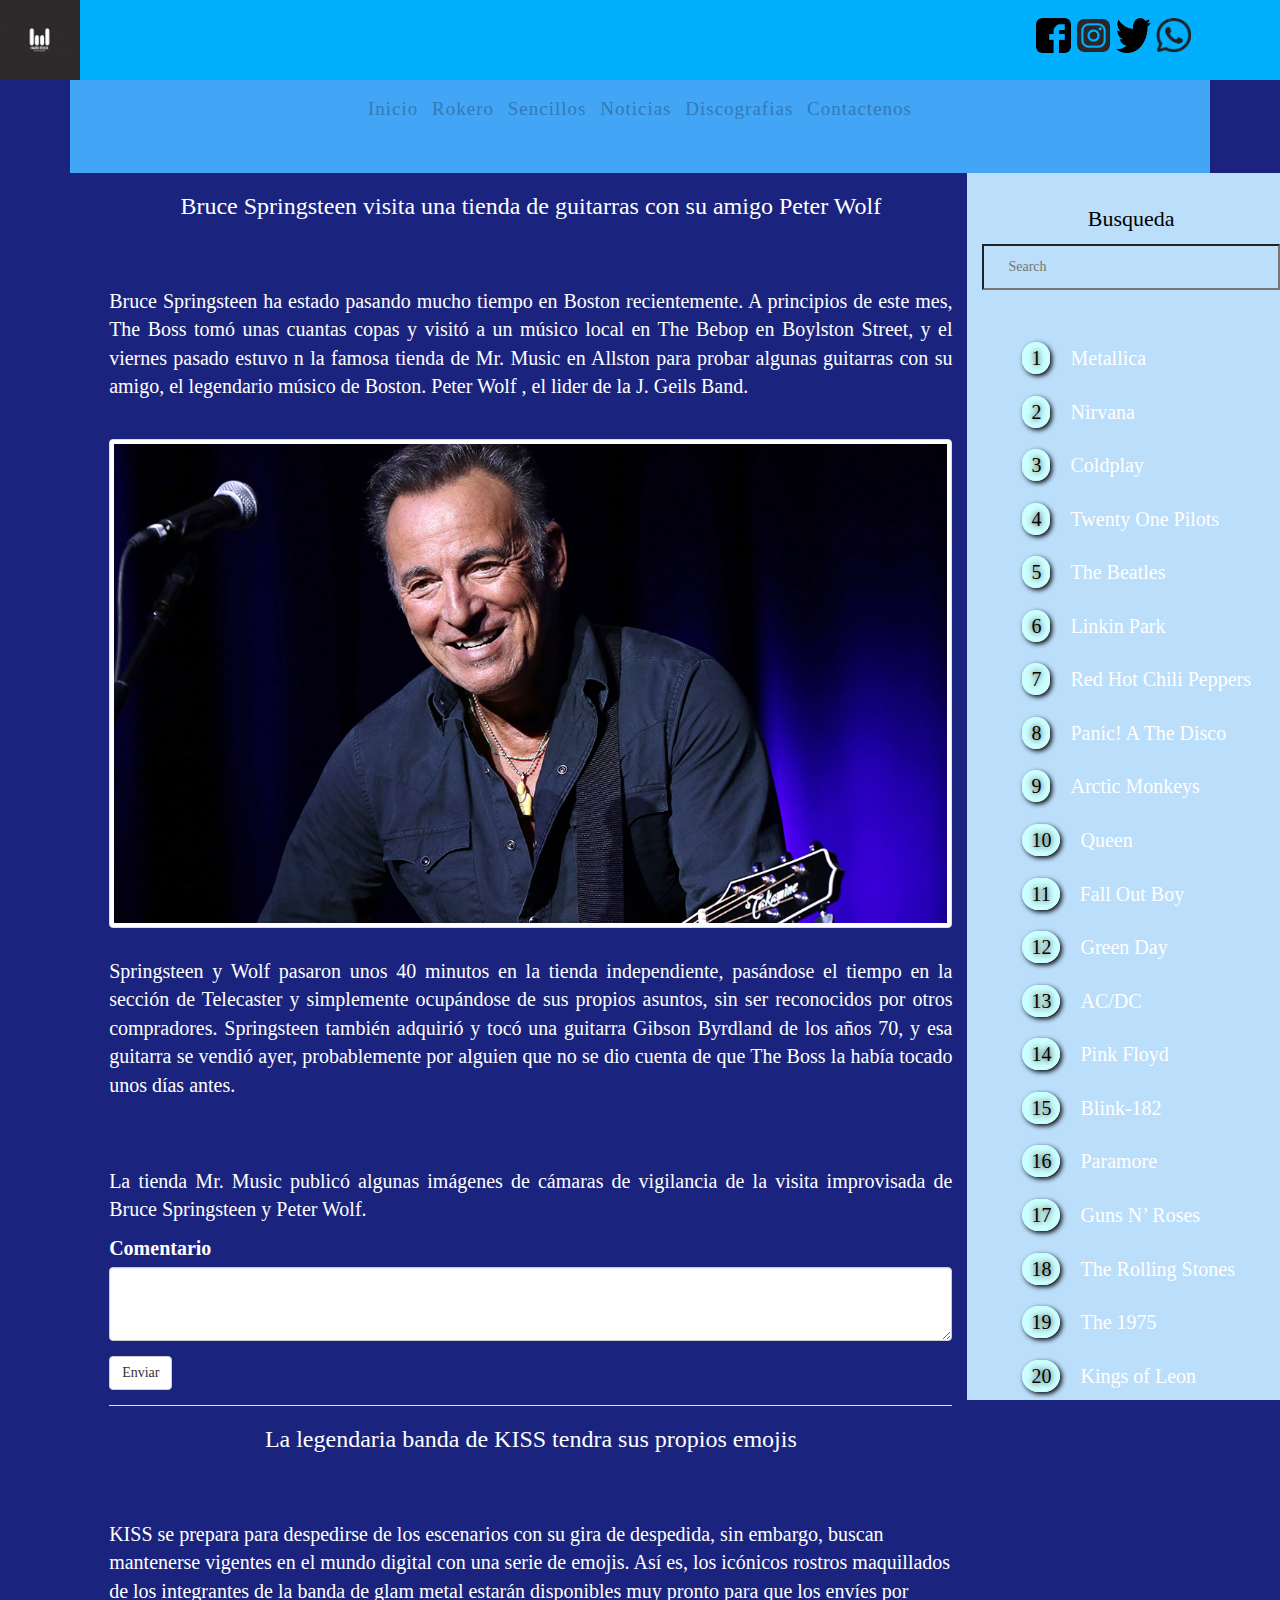
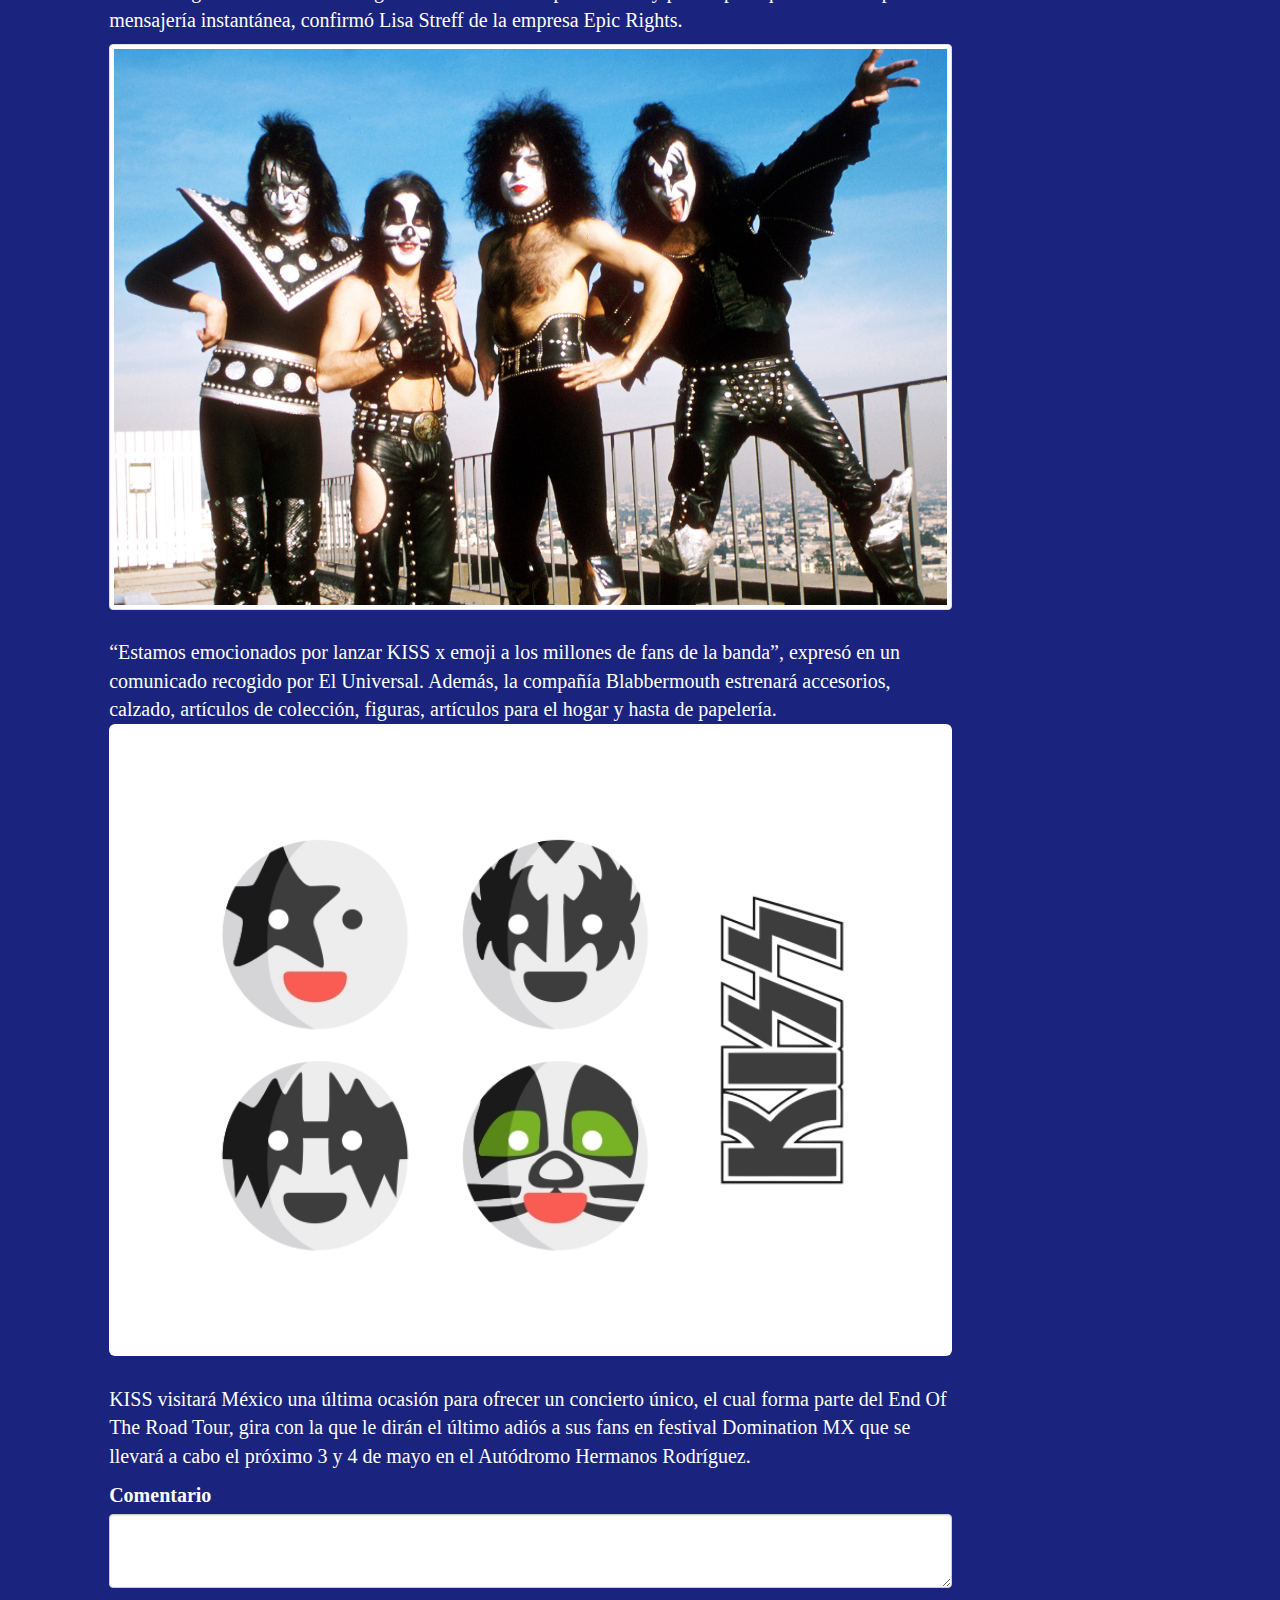
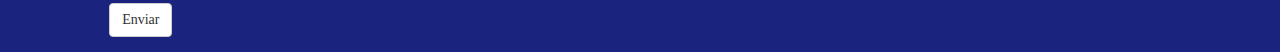
<file: Blog_Musica/index.html>
<!DOCTYPE html>
<html>
    <head>
      <meta charset="utf-8">
      <meta name="viewport" content="width=device-width,user-scalable=no">
      <meta name='mobile-web-app-capable' content='yes'>
      <meta name="keywords" content="blog, muisica, rock, noticias-rock, grupos, bandas, lanzamientos, canciones, artistas">
      <link rel="stylesheet" href="css/bootstrap.min.css">
      <link rel="stylesheet" href="css/estilos.css">
      <script src='js/bootstrap.min.js'></script>
      <title>Blog HR Music</title>
    </head>
    <body>
      <section>
        <div class="row logo-redes">
          <div class="col-lg-3 col-md-3 col-sm-3 col-xs-4">
            <img src="img/logohr.jpg" class="logo mg-thumbnail">
          </div>
          <div class="col-lg-5 col-md-9 col-sm-9 col-xs-8"></div>
          <div class="col-lg-4 col-md-12 col-sm-12 col-xs-12">
            <div class='redes-sociales'>
              <img class='img-rounded img-social' src='img/face.png'/>
              <img class='img-rounded img-social' src='img/instagram.png'/>
              <img class='img-rounded img-social' src='img/twitter.png'/>
              <img class='img-rounded img-social' src='img/wp.png'/>
            </div>
          </div>
        </div>
        <div class="container">
          <div class="col-lg-12 col-md-12 col-sm-12 col-xs-12" style="background-color: #42a5f5">
            <div id="menu">
              <nav>
                  <a href="index">Inicio</a>
                  <a href="rock">Rokero</a>
                  <a href="sencillos">Sencillos</a>
                  <a href="noticias">Noticias</a>
                  <a href="discografias">Discografias</a>
                  <a href="contac">Contactenos</a>
              </nav>
          </div>
        </div>
      </div>
        <div class="row">
          <div class="col-lg-8 col-md-8 col-md-offset-1 col-sm-10 col-sm-offset-1 col-xs-10 col-xs-offset-1">
            <div>
              <h3>Bruce Springsteen visita una tienda de guitarras con su amigo Peter Wolf</h3>
            </br>
            </br>
              <p class="texto">
                Bruce Springsteen ha estado pasando mucho tiempo en Boston recientemente. A principios de este mes, The Boss tomó unas cuantas copas y visitó a un músico local en The Bebop en Boylston Street, y el viernes pasado estuvo n la famosa tienda de  Mr. Music en Allston para probar algunas guitarras con su amigo, el legendario músico de Boston. Peter Wolf , el lider de la J. Geils Band.
              </p>
              </br>
              <div class="">
                <img class="img-noticias img-thumbnail" src="img/bruce.jpg">
              </div>
              </br>
              <p class="texto">
                Springsteen y Wolf pasaron unos 40 minutos en la tienda independiente, pasándose el tiempo en la sección de Telecaster y simplemente ocupándose de sus propios asuntos, sin ser reconocidos por otros compradores. Springsteen también adquirió y tocó una guitarra Gibson Byrdland de los años 70, y esa guitarra se vendió ayer, probablemente por alguien que no se dio cuenta de que The Boss la había tocado unos días antes.
              </p>
              </br>
              </br>
              <p class="texto">
                La tienda Mr. Music publicó algunas imágenes de cámaras de vigilancia de la visita improvisada de Bruce Springsteen y Peter Wolf.
              </p>
              <form role="form">
                <div class="form-group">
                  <label for="comentario">Comentario</label>
                  <textarea name="comentario" rows="3" cols="40" class="form-control"></textarea>
                </div>
                <div class="form-group">
                  <input type="button" name="boton" value="Enviar" class="btn btn-default">
                </div>
              </form>
            </div>
            <legend></legend>
            <div>
              <h3>La legendaria banda de KISS tendra sus propios emojis</h3>
            </br>
            </br>
              <p>
                KISS se prepara para despedirse de los escenarios con su gira de despedida, sin embargo, buscan mantenerse vigentes en el mundo digital con una serie de emojis. Así es, los icónicos rostros maquillados de los integrantes de la banda de glam metal estarán disponibles muy pronto para que los envíes por mensajería instantánea, confirmó Lisa Streff de la empresa Epic Rights.
              <div class="">
                <img class="img-noticias img-thumbnail" src="img/kiss.jpg">
              </div>
              </br>
                “Estamos emocionados por lanzar KISS x emoji a los millones de fans de la banda”, expresó en un comunicado recogido por El Universal. Además, la compañía Blabbermouth estrenará accesorios, calzado, artículos de colección, figuras, artículos para el hogar y hasta de papelería.
                <div class="">
                  <img class="img-noticias img-rounded" src="img/kiss_emoji.jpg">
                </div>
                </br>
                  KISS visitará México una última ocasión para ofrecer un concierto único, el cual forma parte del End Of The Road Tour, gira con la que le dirán el último adiós a sus fans en festival Domination MX que se llevará a cabo el próximo 3 y 4 de mayo en el Autódromo Hermanos Rodríguez.
                </br>
              </p>
              <form role="form">
                <div class="form-group">
                  <label for="comentario">Comentario</label>
                  <textarea name="comentario" rows="3" cols="40" class="form-control"></textarea>
                </div>

                <div class="form-group">
                  <input type="button" name="boton" value="Enviar" class="btn btn-default">
                </div>
              </form>
            </div>
          </div>
          <div class="col-lg-3 col-md-3 col-sm-12 col-xs-12" style="background-color: #bbdefb">
            <div class="search-container">
              <p class="search-title">
                Busqueda
              </p>
              <input class="search-input" type="text" placeholder="Search">
            </div>
            <br>
            <div>
              <ul>
                <li>Metallica</li>
                <li>Nirvana</li>
                <li>Coldplay</li>
                <li>Twenty One Pilots</li>
                <li>The Beatles</li>
                <li>Linkin Park</li>
                <li>Red Hot Chili Peppers</li>
                <li>Panic! A The Disco</li>
                <li>Arctic Monkeys</li>
                <li>Queen</li>
                <li>Fall Out Boy</li>
                <li>Green Day</li>
                <li>AC/DC</li>
                <li>Pink Floyd</li>
                <li>Blink-182</li>
                <li>Paramore</li>
                <li>Guns N’ Roses</li>
                <li>The Rolling Stones</li>
                <li>The 1975</li>
                <li>Kings of Leon</li>
              </ul>
            </div>
          </div>
        </div>
      </section>
    </body>
</html>
</file>
<file: Blog_Musica/css/estilos.css>
body{
  background-color: #1a237e;
  font-family: fantasy;
  font-size: 20px;
  color: white;
  counter-reset:circulo;
}



.logo{
  width: 80px;
  height: 80px;
}

.redes-sociales {
  margin-top: 18px;
  margin-left: 40%;
}

.img-social {
  width: 35px;
  height: 35px;
}

.logo-redes {
  height: 50%;
  background-color: #00b0ff;
}

#menu{
  font-size: 95%;
  text-align: center;
  letter-spacing: 1px;
  word-spacing: 8px;
  height: 78px;
  margin-top: 15px;
}

.img-noticias {
  width: 100%;
}


h3{
  text-align: center;
}

.texto {
  text-align: justify;
}

.form-control{
  background-color: white;
}

.search-container {
    padding-top: 30px;
  }

.search-title {
        font-size: 22px;
        text-align: center;
        color: black;
    }

.search-input {
        width: 100%;
        padding: 12px 24px;
        background-color: transparent;
        transition: transform 250ms ease-in-out;
        font-size: 14px;
        line-height: 18px;
        color: black;
        background-color: transparent;
    }

    li{
    	list-style-type: none;
    	margin-top:25px;
    	counter-increment:circulo;
    }
    li:before{
    	padding:5px;
    	padding-left:9px;
    	padding-right:9px;
    	margin-right:20px;
    	background-color:#CFF;
    	border-radius: 20px 20px 20px 20px;

    	content: counter(circulo);

    	text-shadow:0 0 6px #000;
    	box-shadow:2px 2px 5px #000;

    	color:#000;
    }

    li:after{
	text-shadow:2px 2px 6px #000;
}

li:hover{
	color:#fff;
}
</file>
